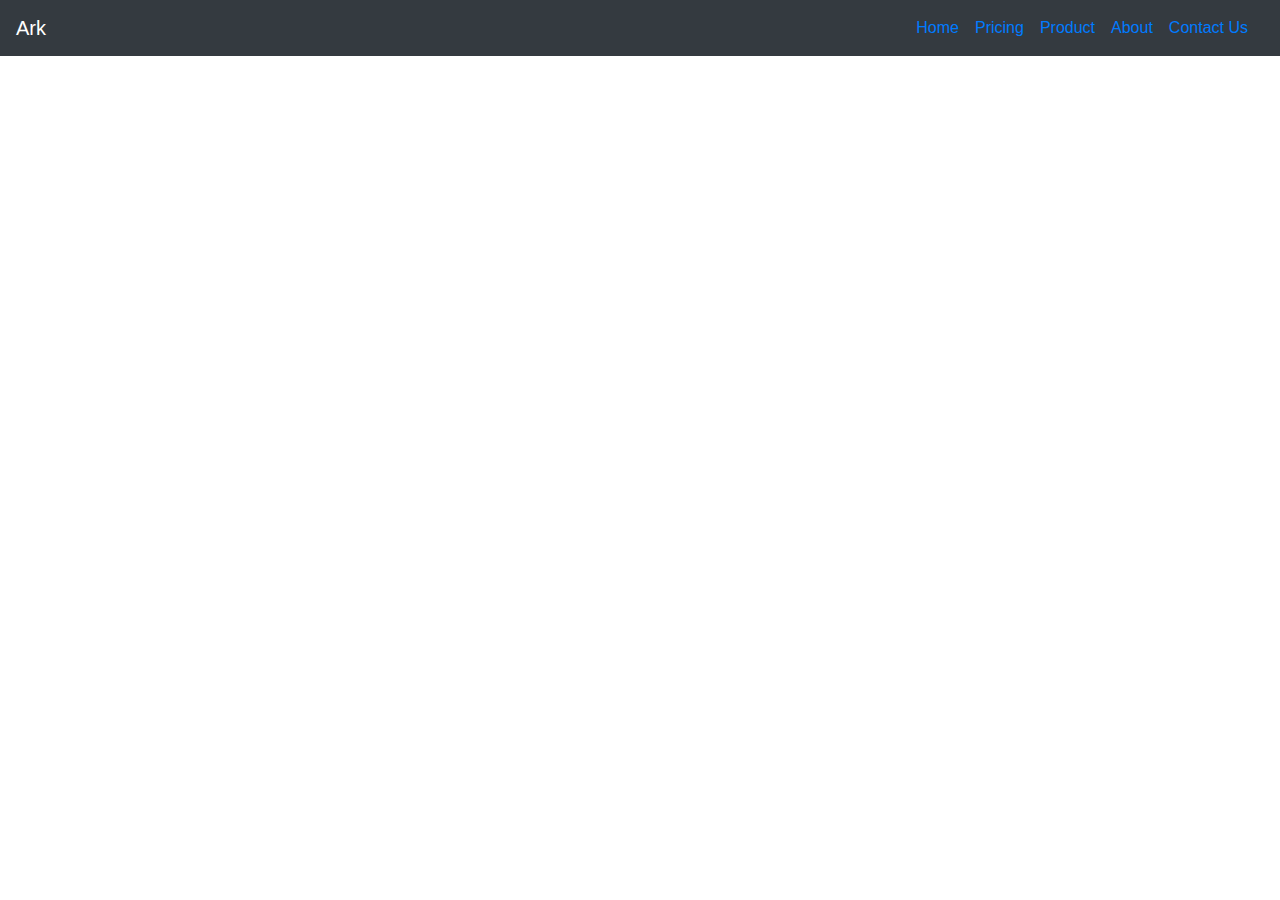
<file: bootstrap web/index.html>
<!doctype html>
<html lang="en">
  <head>
    <title>Hey BootStrap</title>
    <!-- Required meta tags -->
    <meta charset="utf-8">
    <meta name="viewport" content="width=device-width, initial-scale=1, shrink-to-fit=no">
    <!-- Bootstrap CSS -->
    <link rel="stylesheet" href="https://stackpath.bootstrapcdn.com/bootstrap/4.3.1/css/bootstrap.min.css" integrity="sha384-ggOyR0iXCbMQv3Xipma34MD+dH/1fQ784/j6cY/iJTQUOhcWr7x9JvoRxT2MZw1T" crossorigin="anonymous">
  </head>
  <body>
      <div class="navbar navbar-expand-lg navbar-dark bg-dark">
        
        <a class="navbar-brand" href="">Ark</a>
        
        <button class="navbar-toggler" type="button" data-toggle="collapse" data-target="#navbarNavDropdown" aria-controls="navbarNavDropdown" aria-expanded="false" aria-label="Toggle navigation">
            <span class="navbar-toggler-icon"></span>
        </button>

        <div class="collapse navbar-collapse" id="navbarNavDropdown">
          <ul class="ml-auto navbar-nav">
            <li class="pr-3"><a href="">Home</a></li>
            <li class="pr-3"><a href="">Pricing</a></li>
            <li class="pr-3"><a href="">Product</a></li>
            <li class="pr-3"><a href="">About</a></li>
            <li class="pr-3"><a href="">Contact Us</a></li>
          </ul>  
        </div>
      </div>
    <!-- Optional JavaScript -->
    <!-- jQuery first, then Popper.js, then Bootstrap JS -->
    <script src="https://code.jquery.com/jquery-3.3.1.slim.min.js" integrity="sha384-q8i/X+965DzO0rT7abK41JStQIAqVgRVzpbzo5smXKp4YfRvH+8abtTE1Pi6jizo" crossorigin="anonymous"></script>
    <script src="https://cdnjs.cloudflare.com/ajax/libs/popper.js/1.14.7/umd/popper.min.js" integrity="sha384-UO2eT0CpHqdSJQ6hJty5KVphtPhzWj9WO1clHTMGa3JDZwrnQq4sF86dIHNDz0W1" crossorigin="anonymous"></script>
    <script src="https://stackpath.bootstrapcdn.com/bootstrap/4.3.1/js/bootstrap.min.js" integrity="sha384-JjSmVgyd0p3pXB1rRibZUAYoIIy6OrQ6VrjIEaFf/nJGzIxFDsf4x0xIM+B07jRM" crossorigin="anonymous"></script>
  </body>
</html>
</file>
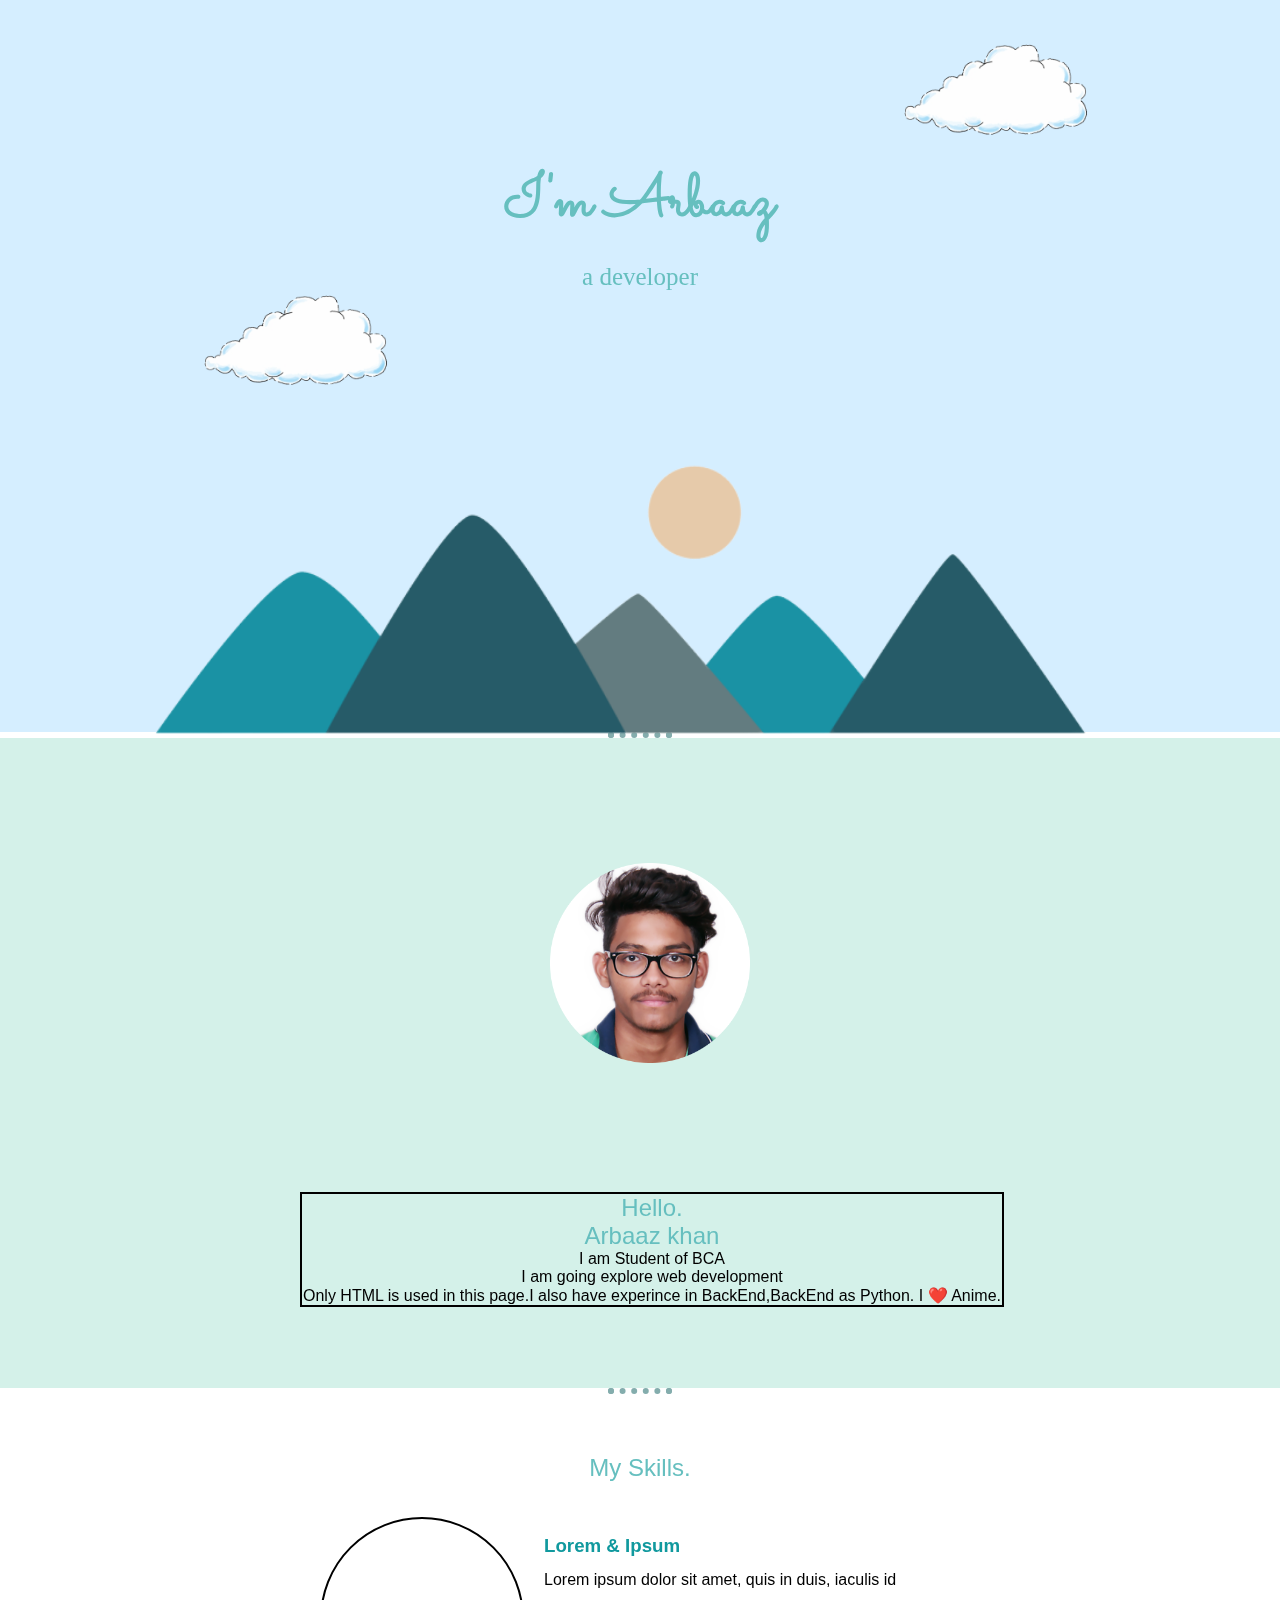
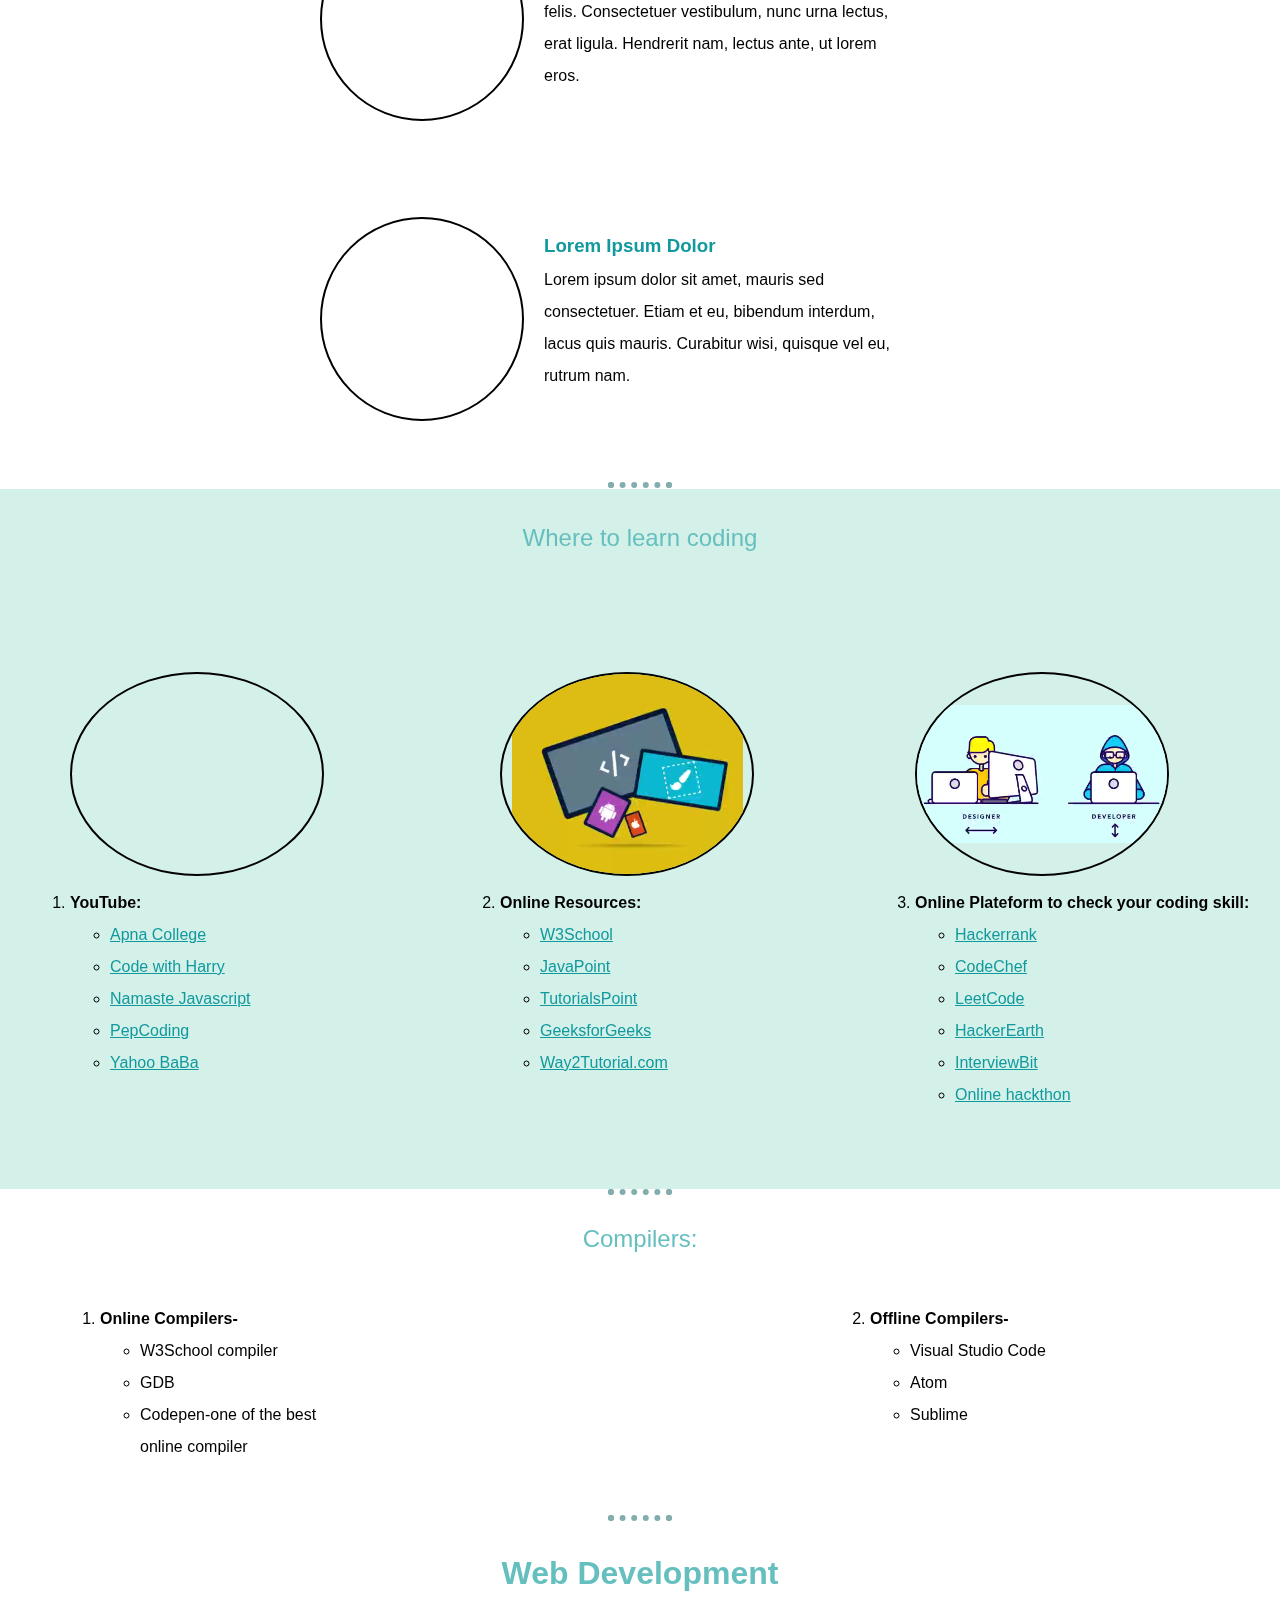
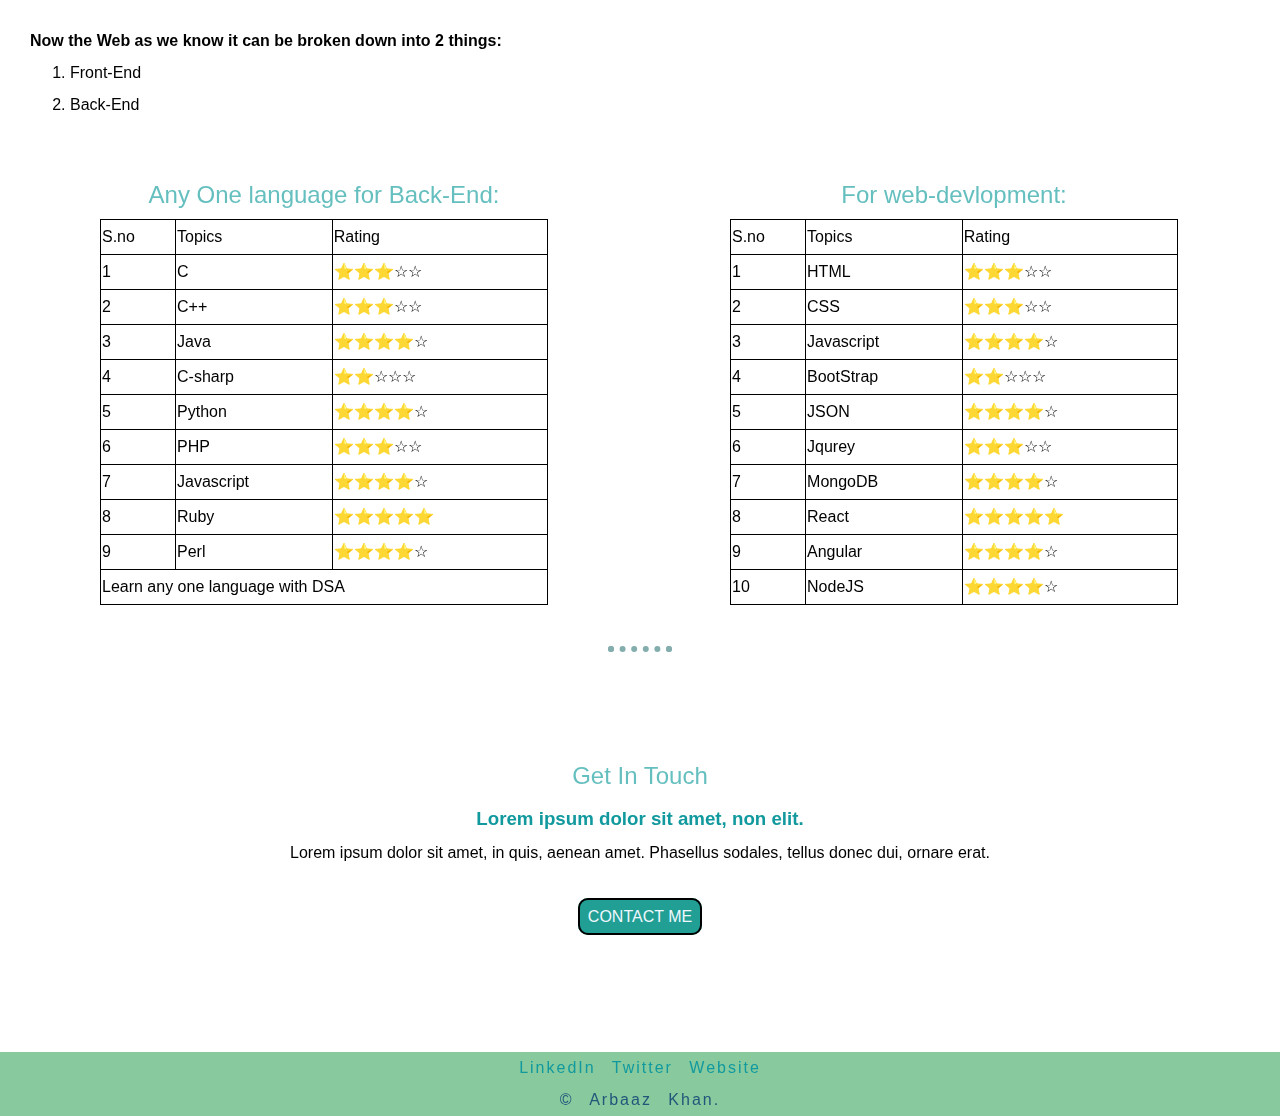
<file: Portfolio/index.html>
<!DOCTYPE html>
<html lang="en">
<head>
    <meta charset="UTF-8">
    <meta http-equiv="X-UA-Compatible" content="IE=edge">
    <meta name="viewport" content="width=device-width, initial-scale=1.0">
    <title>Arbaaz Khan</title>
    <link rel="preconnect" href="https://fonts.googleapis.com">
    <link rel="preconnect" href="https://fonts.gstatic.com" crossorigin>
    <link href="https://fonts.googleapis.com/css2?family=Montserrat:wght@500&family=Sacramento&display=swap" rel="stylesheet"> 
    <link rel="stylesheet" href="style.css">
    <link rel="icon" href="favicon.ico">
</head>
<body>
    <div class="container">
        <img class="cloud1" src="cloud.png" alt="">
        <div class="head">
            <h1>I'm Arbaaz</h1>
            <p>a developer</p>
        </div>
        <img class="cloud" src="cloud.png" alt="">
        <div></div>
        <img class="mountain" src="mountain.png" alt="">
    </div>
    <hr>
    <div class="middle-container">
        <div class="profile">
          <img src="pp-modified.png" alt="Arbaaz img">
          <div class="proname">
            <h2>Hello.</h2><h2>Arbaaz khan</h1>
            <p>I am Student of BCA<br>I am going explore web development<br>Only HTML is used in this page.I also have experince in BackEnd,BackEnd as Python.
            I ❤️ Anime.</p>
          </div>
        </div>
    </div> 
    <hr>
    <div class="skills">
        <h2>My Skills.</h2>
        <div class="skill-row a">
            <video class="gif2" src="gif2.mp4" autoplay loop></video>
           <div class="gif">
            <h3>Lorem & Ipsum</h3>
            <p>Lorem ipsum dolor sit amet, quis in duis, iaculis id felis. Consectetuer vestibulum, nunc urna lectus, erat ligula. Hendrerit nam, lectus ante, ut lorem eros.</p>
           </div>
        </div>
        <div class="skill-row b">
            <video class="gif1" src="gif1.mp4" autoplay loop></video>
            <div class="gif">
                <h3>Lorem Ipsum Dolor</h3>
            <p>Lorem ipsum dolor sit amet, mauris sed consectetuer. Etiam et eu, bibendum interdum, lacus quis mauris. Curabitur wisi, quisque vel eu, rutrum nam.</p>
            </div>
        </div>
      </div> 
    <hr>
    <div class="learn"> 
        <div class="heading2"><h2>Where to learn coding</h2></div>  
            <ol>
                <div class="channel same">
                    <video class="utube pic" src="youtube.mp4" autoplay loop></video>    
                <li><b>YouTube:</b> 
                <ul>
                    <li><a href="https://www.youtube.com/watch?v=l1EssrLxt7E&list=PLfqMhTWNBTe3H6c9OGXb5_6wcc1Mca52n">Apna College</a></li>
                    <li><a href="https://www.youtube.com/watch?v=6mbwJ2xhgzM&list=PLu0W_9lII9agiCUZYRsvtGTXdxkzPyItg">Code with Harry</a></li>
                    <li><a href="https://www.youtube.com/watch?v=pN6jk0uUrD8&list=PLlasXeu85E9cQ32gLCvAvr9vNaUccPVNP">Namaste Javascript</a></li>
                    <li><a href="https://www.youtube.com/watch?v=mrEcfu-ByDw&list=PL-Jc9J83PIiEeD3I4VXETPDmzJ3Z1rWb4">PepCoding</a></li>
                    <li><a href="https://www.youtube.com/results?search_query=yahoo+baba+web+development">Yahoo BaBa</a></li>
                </ul>
                </li>
            </div>
        <div class="resource same">
            <video class="wgif1 pic" src="gif1.mp4" autoplay loop></video>
            <li><b>Online Resources:</b> 
                <ul>
                    <li><a href="https://www.w3schools.com/html/">W3School</a></li>
                    <li><a href="https://www.javatpoint.com/html-tutorial">JavaPoint</a></li>
                    <li><a href="https://www.tutorialspoint.com/html/index.htm">TutorialsPoint</a></li>
                    <li><a href="https://www.geeksforgeeks.org/web-technology/html-css/">GeeksforGeeks</a></li> 
                    <li><a href="https://way2tutorial.com/css/css-layout-box-model-tutorial.php">Way2Tutorial.com</a></li>
                </ul>
            </li>
        </div>
        
        <div class="plateform same">
            <video class="wgif2 pic" src="gif2.mp4" autoplay loop></video>
            <li><b>Online Plateform to check your coding skill:</b>
            <ul>
                <li><a href="https://www.hackerrank.com/">Hackerrank</a></li>
                <li><a href="https://www.codechef.com/">CodeChef</a></li>
                <li><a href="https://leetcode.com/">LeetCode</a></li>
                <li><a href="https://www.hackerearth.com/">HackerEarth</a></li>
                <li><a href="https://www.interviewbit.com/">InterviewBit</a></li>
                <li><a href="https://devfolio.co/hackathons">Online hackthon</a></li>
            </ul>
            </li>
        </div>
    </ol>
</div>
<hr>
<div class="compiler">
    <div class="comp"><h2>Compilers:</h2></div> 
    <ol>
        <div class="on">
            <li><b>Online Compilers-</b></li>
            <ul>
                <li>W3School compiler</li>
                <li>GDB</li>
                <li>Codepen-one of the best online compiler</li>
            </ul>
        </div>
        <br>
        <div class="off">
            <li><b>Offline Compilers-</b></li>
            <ul>
                <li>Visual Studio Code</li>
                <li>Atom</li>
                <li>Sublime</li>
            </ul>
        </ol>
        </div>
</div>
    <hr>
    <div class="table">
        <h1>Web Development</h1>
        <p><b>Now the Web as we know it can be broken down into 2 things:</b></p>
        <ol>
            <li>Front-End</li>
            <li>Back-End</li>
        </ol>
        <table class="web-skill" cellspacing="3px" border="2px">
            <thead>
                    <tr>
                        <caption><h2>For web-devlopment:</h2></caption>
                        <td>S.no</td>
                        <td>Topics</td>
                        <td>Rating</td>
                    </tr>
            </thead>
            <tbody>
                <tr>
                    <td>1</td>
                    <td>HTML</td>
                    <td>⭐⭐⭐☆☆</td>
                </tr>
                <tr>
                    <td>2</td>
                    <td>CSS</td>
                    <td>⭐⭐⭐☆☆</td>
                </tr>
                <tr>
                    <td>3</td>
                    <td>Javascript</td>
                    <td>⭐⭐⭐⭐☆</td>
                </tr>
                <tr>
                    <td>4</td>
                    <td>BootStrap</td>
                    <td>⭐⭐☆☆☆</td>
                </tr>
                <tr>
                    <td>5</td>
                    <td>JSON</td>
                    <td>⭐⭐⭐⭐☆</td>
                </tr>
                <tr>
                    <td>6</td>
                    <td>Jqurey</td>
                    <td>⭐⭐⭐☆☆</td>
                </tr>
                <tr>
                    <td>7</td>
                    <td>MongoDB</td>
                    <td>⭐⭐⭐⭐☆</td>
                </tr>
                <tr>
                <td>8</td>
                <td>React</td>
                <td>⭐⭐⭐⭐⭐</td>
                </tr>
                <tr>
                    <td>9</td>
                    <td>Angular</td>
                    <td>⭐⭐⭐⭐☆</td>
                </tr>
                <tr>
                    <td>10</td>
                    <td>NodeJS</td>
                    <td>⭐⭐⭐⭐☆</td>
                </tr>
            </tbody>
        </table>
        <table class="back-skill">
            <thead>
                    <tr>
                        <caption><h2>Any One language for Back-End:</h2></caption>
                        <td>S.no</td>
                        <td>Topics</td>
                        <td>Rating</td>
                    </tr>
            </thead>
            <tbody>
                <tr>
                    <td>1</td>
                    <td>C</td>
                    <td>⭐⭐⭐☆☆</td>
                </tr>
                <tr>
                    <td>2</td>
                    <td>C++</td>
                    <td>⭐⭐⭐☆☆</td>
                </tr>
                <tr>
                    <td>3</td>
                    <td>Java</td>
                    <td>⭐⭐⭐⭐☆</td>
                </tr>
                <tr>
                    <td>4</td>
                    <td>C-sharp</td>
                    <td>⭐⭐☆☆☆</td>
                </tr>
                <tr>
                    <td>5</td>
                    <td>Python</td>
                    <td>⭐⭐⭐⭐☆</td>
                </tr>
                <tr>
                    <td>6</td>
                    <td>PHP</td>
                    <td>⭐⭐⭐☆☆</td>
                </tr>
                <tr>
                    <td>7</td>
                    <td>Javascript</td>
                    <td>⭐⭐⭐⭐☆</td>
                </tr>
                <tr>
                <td>8</td>
                <td>Ruby</td>
                <td>⭐⭐⭐⭐⭐</td>
                </tr>
                <tr>
                    <td>9</td>
                    <td>Perl</td>
                    <td>⭐⭐⭐⭐☆</td>
                </tr>
                <tr>
                    <td colspan="3">Learn any one language with DSA</td>
                </tr>
            </tbody>
        </table>
    </div>
    <hr>
    <div class="contact-me">
        <h2>Get In Touch</h2>
        <h3>Lorem ipsum dolor sit amet, non elit.</h3>
        <p>Lorem ipsum dolor sit amet, in quis, aenean amet. Phasellus sodales, tellus donec dui, ornare erat.</p>
        <a class="btn" href="mailto:arbaazkhanark23@email.com">CONTACT ME</a>
      </div>
    </div>
    <div class="footer">
        <div class="bottom-container">
            <a class="footer-link" href="https://www.linkedin.com/">LinkedIn</a>
            <a class="footer-link" href="https://twitter.com/">Twitter</a>
            <a class="footer-link" href="https://www.appbrewery.co/">Website</a>
            <p>© Arbaaz Khan.</p>
          </div> 
    </div> 
</body>
</html>
</file>
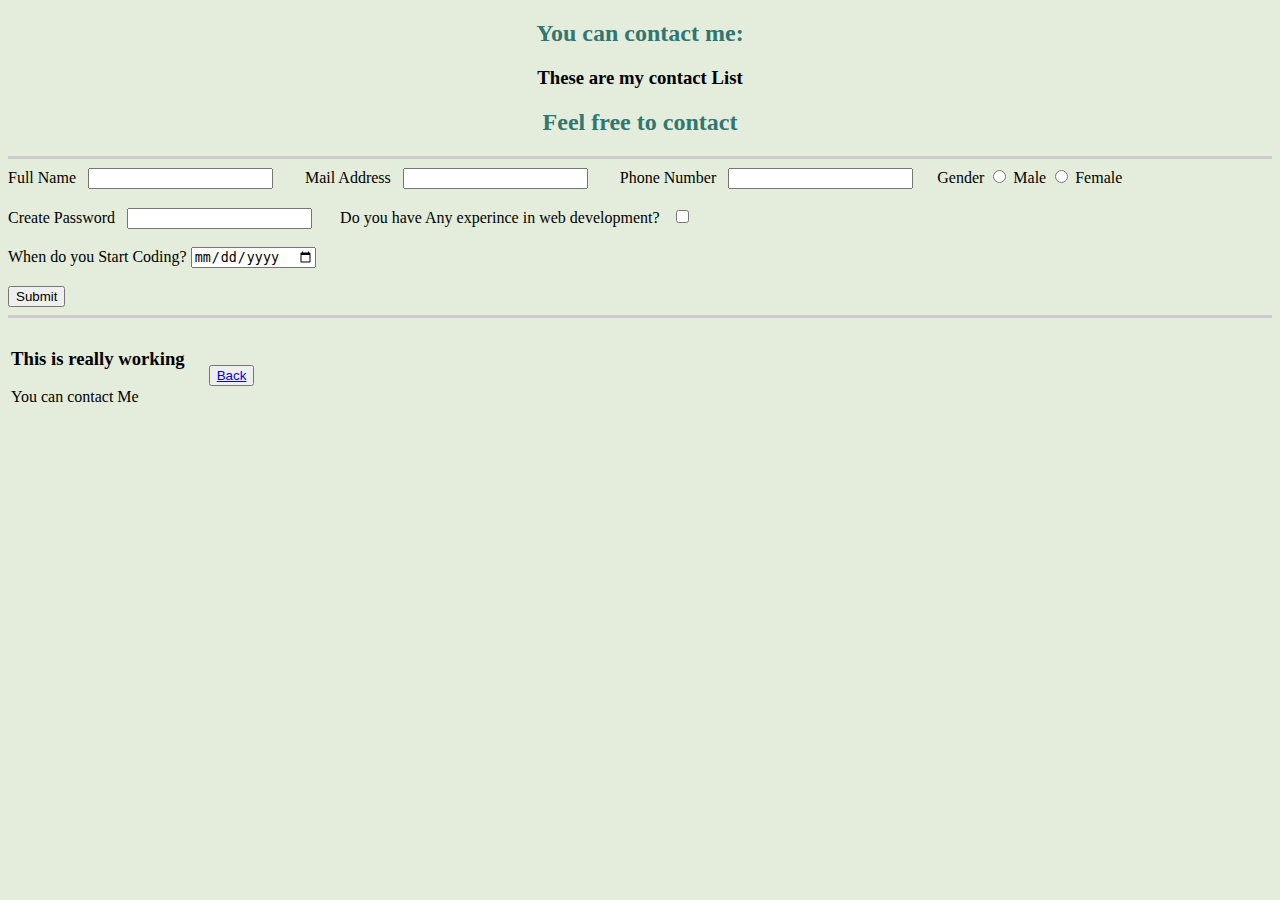
<file: first/contact.html>
<!DOCTYPE html>
<html lang="en">
<head>
    <meta charset="UTF-8">
    <meta http-equiv="X-UA-Compatible" content="IE=edge">
    <meta name="viewport" content="width=device-width, initial-scale=1.0">
    <title>Contact Me</title>
    <link rel="stylesheet" href="style.css">
</head>
<body>
    <center>
        <h2>You can contact me:</h2>
        <h3>These are my contact List</h3>
        <h2>Feel free to contact</h2>
    </center>
    <hr size="3" noshade="">
    <form action="mailto:arbaazkhanark23@gmail.com" method="post" enctype="text/plain">
        <label for="">Full Name</label>&nbsp;&nbsp;
        <input type="text" name="Name">&nbsp;&nbsp;&nbsp;&nbsp;&nbsp;&nbsp;&nbsp;
        <label for="">Mail Address</label>&nbsp;&nbsp;
        <input type="email" name="Mail" id="">&nbsp;&nbsp;&nbsp;&nbsp;&nbsp;&nbsp;&nbsp;
        <label for="">Phone Number</label>&nbsp;&nbsp;
        <input type="number" name="Phone">&nbsp;&nbsp;&nbsp;&nbsp;&nbsp;
        <label for="">Gender</label>
        <input type="radio" name="Gender" id="" value="Male">
        <label for="">Male</label>
        <input type="radio" name="Gender" id="" value="Female">
        <label for="">Female</label>
        <br><br>
        <label for="">Create Password</label>&nbsp;&nbsp;
        <input type="password" name="password" id="">&nbsp;&nbsp;&nbsp;&nbsp;&nbsp;&nbsp;
        <label for="">Do you have Any experince in web development?</label>&nbsp;&nbsp;
        <input type="checkbox" name="experince" id="">&nbsp;&nbsp;&nbsp;&nbsp;&nbsp;&nbsp;&nbsp;
        <br><br><label for="">When do you Start Coding?</label>
        <input type="date" name="date" id="">
        <br><br>
        <input type="submit">
    </form>
    <hr size="4" noshade>
    <table>
        <tr>
            <td><h3>This is really working</h3>
            <p>You can contact Me</p>
        </td>
        <td>
            &nbsp;&nbsp;&nbsp;&nbsp;&nbsp;<button><a href="first.html">Back</a></button>
        </td>
        </tr>
    </table>
</body>
</html>
</file>
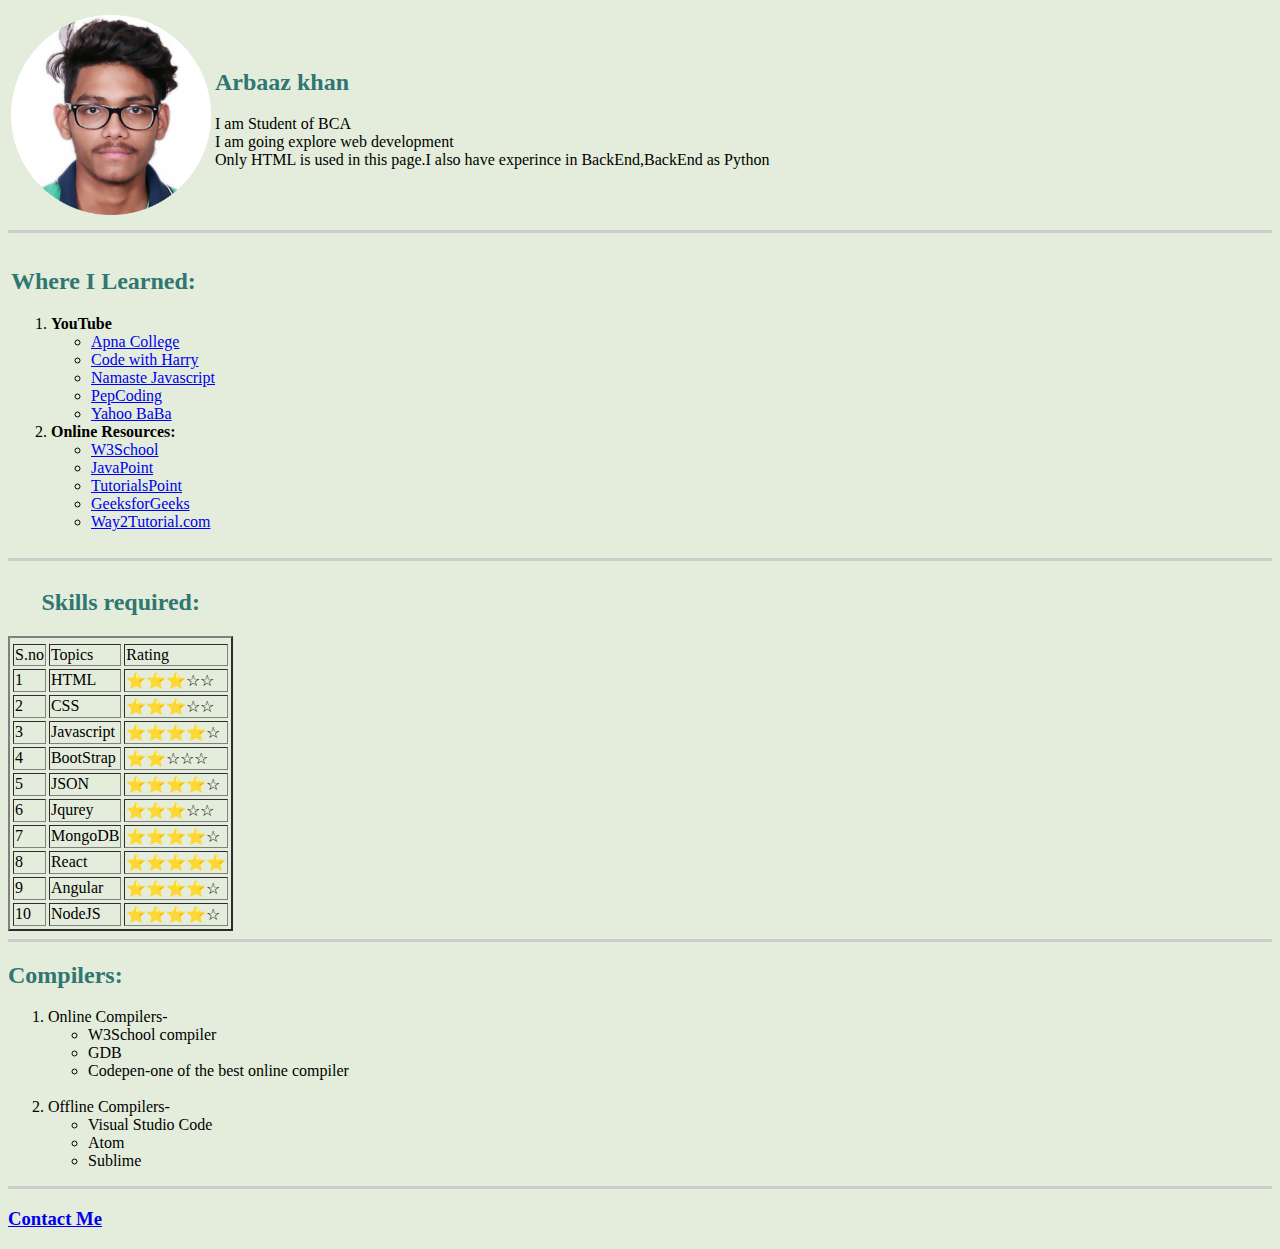
<file: first/first.html>
<!DOCTYPE html>
<html lang="en">
<head>
    <meta charset="UTF-8">
    <meta http-equiv="X-UA-Compatible" content="IE=edge">
    <meta name="viewport" content="width=device-width, initial-scale=1.0">
    <title>Ark♥</title>
    <link rel="stylesheet" href="style.css">
</head>
<body>
    <table> 
        <th>
            <tr>
                <td><img src="pp-modified.png" alt="Arbaaz" width="200px"></td>
                <td><h2>Arbaaz khan</h1>
                    <p>I am Student of BCA<br>I am going explore web development<br>Only HTML is used in this page.I also have experince in BackEnd,BackEnd as Python</p></td>
            </tr>
        </th>
    </table>
    <hr size="3" noshade="">
    
    <table class="learned">
        <th>
            <tr>
                <td>    <h2>Where I Learned:</h2>
                    <ol>
                        <li><b>YouTube</b> 
                        <ul>
                            <li><a href="https://www.youtube.com/watch?v=l1EssrLxt7E&list=PLfqMhTWNBTe3H6c9OGXb5_6wcc1Mca52n">Apna College</a></li>
                            <li><a href="https://www.youtube.com/watch?v=6mbwJ2xhgzM&list=PLu0W_9lII9agiCUZYRsvtGTXdxkzPyItg">Code with Harry</a></li>
                            <li><a href="https://www.youtube.com/watch?v=pN6jk0uUrD8&list=PLlasXeu85E9cQ32gLCvAvr9vNaUccPVNP">Namaste Javascript</a></li>
                            <li><a href="https://www.youtube.com/watch?v=mrEcfu-ByDw&list=PL-Jc9J83PIiEeD3I4VXETPDmzJ3Z1rWb4">PepCoding</a></li>
                            <li><a href="https://www.youtube.com/results?search_query=yahoo+baba+web+development">Yahoo BaBa</a></li>
                        </ul>
                        </li>
                        <li><b>Online Resources:</b> 
                            <ul>
                                <li><a href="https://www.w3schools.com/html/">W3School</a></li>
                                <li><a href="https://www.javatpoint.com/html-tutorial">JavaPoint</a></li>
                                <li><a href="https://www.tutorialspoint.com/html/index.htm">TutorialsPoint</a></li>
                                <li><a href="https://www.geeksforgeeks.org/web-technology/html-css/">GeeksforGeeks</a></li> 
                                <li><a href="https://way2tutorial.com/css/css-layout-box-model-tutorial.php">Way2Tutorial.com</a></li>
                            </ul>
                        </li>
                    </ol>
                </td>
            </tr>
        </th>
    </table>
    <hr size="3" noshade>
    <table class="skill" cellspacing="3px" border="2px">
        <thead>
                <tr>
                    <caption><h2>Skills required:</h2></caption>
                    <td>S.no</td>
                    <td>Topics</td>
                    <td>Rating</td>
                </tr>
        </thead>
        <tbody>
            <tr>
                <td>1</td>
                <td>HTML</td>
                <td>⭐⭐⭐☆☆</td>
            </tr>
            <tr>
                <td>2</td>
                <td>CSS</td>
                <td>⭐⭐⭐☆☆</td>
            </tr>
            <tr>
                <td>3</td>
                <td>Javascript</td>
                <td>⭐⭐⭐⭐☆</td>
            </tr>
            <tr>
                <td>4</td>
                <td>BootStrap</td>
                <td>⭐⭐☆☆☆</td>
            </tr>
            <tr>
                <td>5</td>
                <td>JSON</td>
                <td>⭐⭐⭐⭐☆</td>
            </tr>
            <tr>
                <td>6</td>
                <td>Jqurey</td>
                <td>⭐⭐⭐☆☆</td>
            </tr>
            <tr>
                <td>7</td>
                <td>MongoDB</td>
                <td>⭐⭐⭐⭐☆</td>
            </tr>
            <tr>
            <td>8</td>
            <td>React</td>
            <td>⭐⭐⭐⭐⭐</td>
            </tr>
            <tr>
                <td>9</td>
                <td>Angular</td>
                <td>⭐⭐⭐⭐☆</td>
            </tr>
            <tr>
                <td>10</td>
                <td>NodeJS</td>
                <td>⭐⭐⭐⭐☆</td>
            </tr>
        </tbody>
    </table>
    <hr size="3"noshade>
    <h2>Compilers:</h2>
    <ol>
        <li>Online Compilers-</li>
        <ul>
            <li>W3School compiler</li>
            <li>GDB</li>
            <li>Codepen-one of the best online compiler</li>
        </ul>
        <br>
        <li>Offline Compilers-</li>
        <ul>
            <li>Visual Studio Code</li>
            <li>Atom</li>
            <li>Sublime</li>
        </ul>
    </ol>
    <hr size="3" noshade>
    <h3><a href="contact.html">Contact Me</a></h3>
</body>
</html>
</file>
<file: Portfolio/style.css>
*{
    margin: 0px;
}
body{
    margin: 0px;
    font-family: sans-serif,'Monotserrat';
}
.container{
    background-color:#d5eeff;
}
.head h1{
    font-family: 'Sacramento',cursive;
    font-size: 60px;
    line-height: 2;
}
.head p{
    font-family: 'Monotserrat';
    font-size: 25px;
    color: #66BFBF;
}

.cloud{
    width: 200px;
    position:relative;
    left: 200px;
}
.head{
    width: 300px;
    text-align: center;
    margin: 0 auto 0 auto;
}
.cloud1{
    width: 200px;
    position:relative;
    left:900px;
    padding-top:40px;
}
.mountain{
    width: 1000px;
    position:relative;
    left: 120px;
    top: 25px;
}
.profile{
    position: relative;
    left: 550px;
    top: 35px;
}
.learn{
    height: 700px;
    line-height: 2;
    width: 100%;
    background-color: #d4f1e9;
}
.heading2{
    margin: 1px auto 20px auto;
    width: 270px;
    text-align: center;
    padding-top: 25px;
}
.pic{
    width: 250px;
    height: 200px;
    border-radius: 50%;
    border: 2px solid black;
}
.same{
    width: 350px;
    height: 300px;
    position:absolute;
    margin-top: 90px;
}
.channel{
    
}
.resource{
    left: 500px;
}
.plateform{
    left: 915px;
}
.comp{
    width: 200px;
    text-align: center;
    margin: 20px auto 40px auto;
}
.compiler{
    line-height: 2;
    height: 300px
}
.compiler li,ul{
    width: 200px;
}
.on{
    position: absolute;
    left: 100px;
}
.off{
    position: relative;
    left: 800px;
    bottom: 32px;
    width: 250px;
}
h1,h2{
    color:#66BFBF;
}
.profile{
    height: 200px;
    width: 200px;
}
.profile img{
    width: 200px;
    margin-top: 90px;

}
.proname{
    width: 700px;
    border: 2px double black;
    position: relative;
    text-align: center;
    right: 250px;
    top: 125px;
}
.middle-container{
    height: 650px;
    background-color: #d4f1e9;
}
h3,a{
    color:#11999E;
}
h2{
    font-weight: normal;
}
.skills{
    text-align: center;
    margin-top: 60px;
}
.gif1{
    width: 200px;
    height:200px;
    border-radius: 50%;
    margin:35px auto 30px auto; 
    float: left;
    border: 2px solid black;
}
.gif2{
    width: 200px;
    height: 200px;
    border: 2px solid black;
    border-radius: 50%;
    margin:35px auto 30px auto; 
    float: left;
}
.skill-row{
    width: 50%;
    margin:0px auto 0px auto;
    text-align: left;
    height: 300px;
}
.gif{
    position:relative;
    top: 45px;
    left: 20px;
    width: 90%;
    line-height: 2;
}
.contact-me{
    line-height: 2;
    text-align: center;
    margin:100px auto 100px auto;
    height: 200px;
}
.btn{
    background-color: #219F94;
    color:aliceblue;
    border: 2px solid black;
    border-radius: 10px;
    text-decoration: none;
    padding: 8px;
    position: relative;
    top: 32px;
}
.btn:hover{
    background-color: #146356;
}
.footer{
    text-align:center;
    line-height: 2;
    word-spacing: 10px;
    letter-spacing: 2px;
    background-color: #88ca9e;
}
.footer a{
    text-decoration: none;
}
.footer p{
    color: #22577A;
}
.footer a:hover{
    color:white;
}
hr{
    border: 6px dotted #84adad;
    border-bottom: none;
    width: 4%;
    margin:0px auto 0px auto;
}

table, th, td{
    border: 1px solid black;
    border-collapse: collapse;
}
.table{
    height: 725px;
    line-height: 2;
}
.table h1{
    text-align: center;
    padding: 20px;
}
.table p,ol{
    margin-left: 30px;
}
.web-skill{
    width: 35%;
    position:absolute;
    left: 700px;
    margin-left: 30px;
    margin-top: 50px;
}
.back-skill{
    width: 35%;
    margin-left: 100px;
    margin-top: 50px;
}
</file>
<file: first/style.css>
body{
    background-color: #E4EDDB;
}

hr{
    height: 3px;
    background-color: #ccc;
    border: none;
    border-color: #ccc;
    width: 100%;
}
h2{
    color:#307672;
}
</file>
